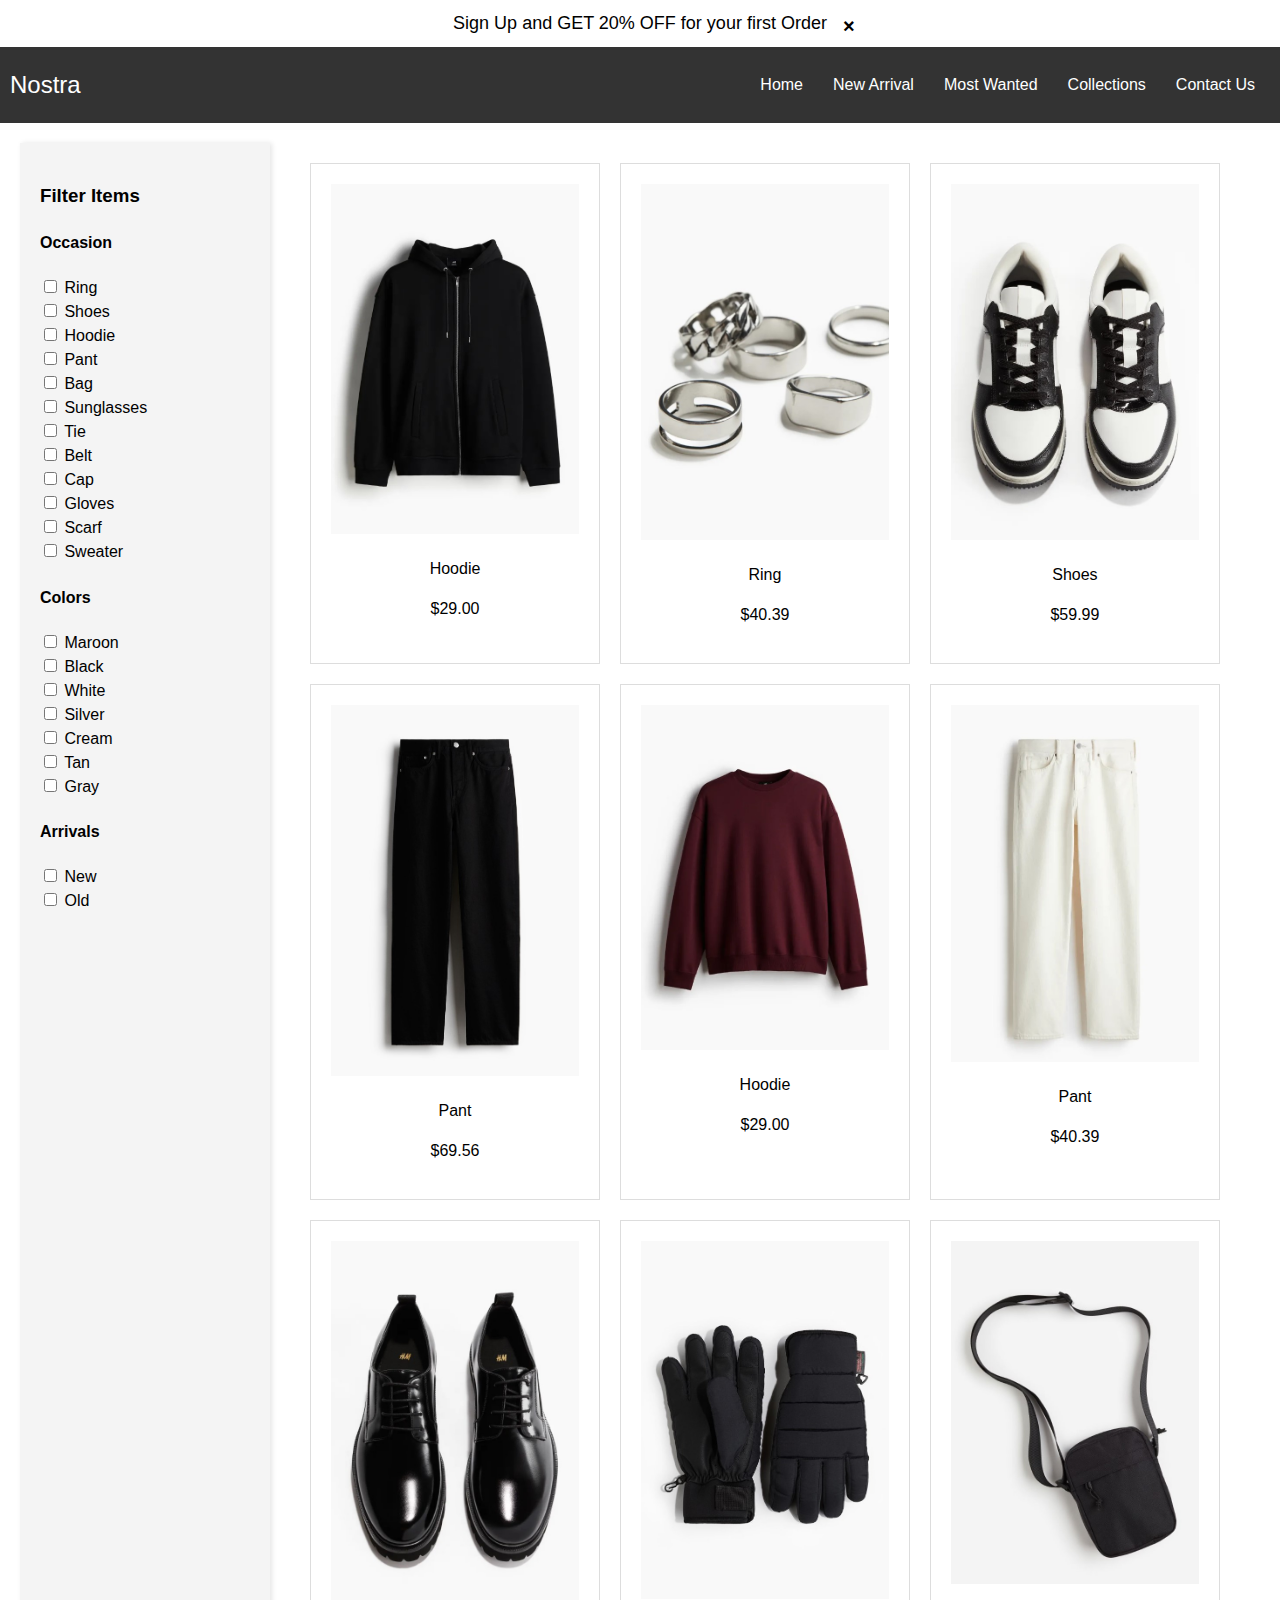
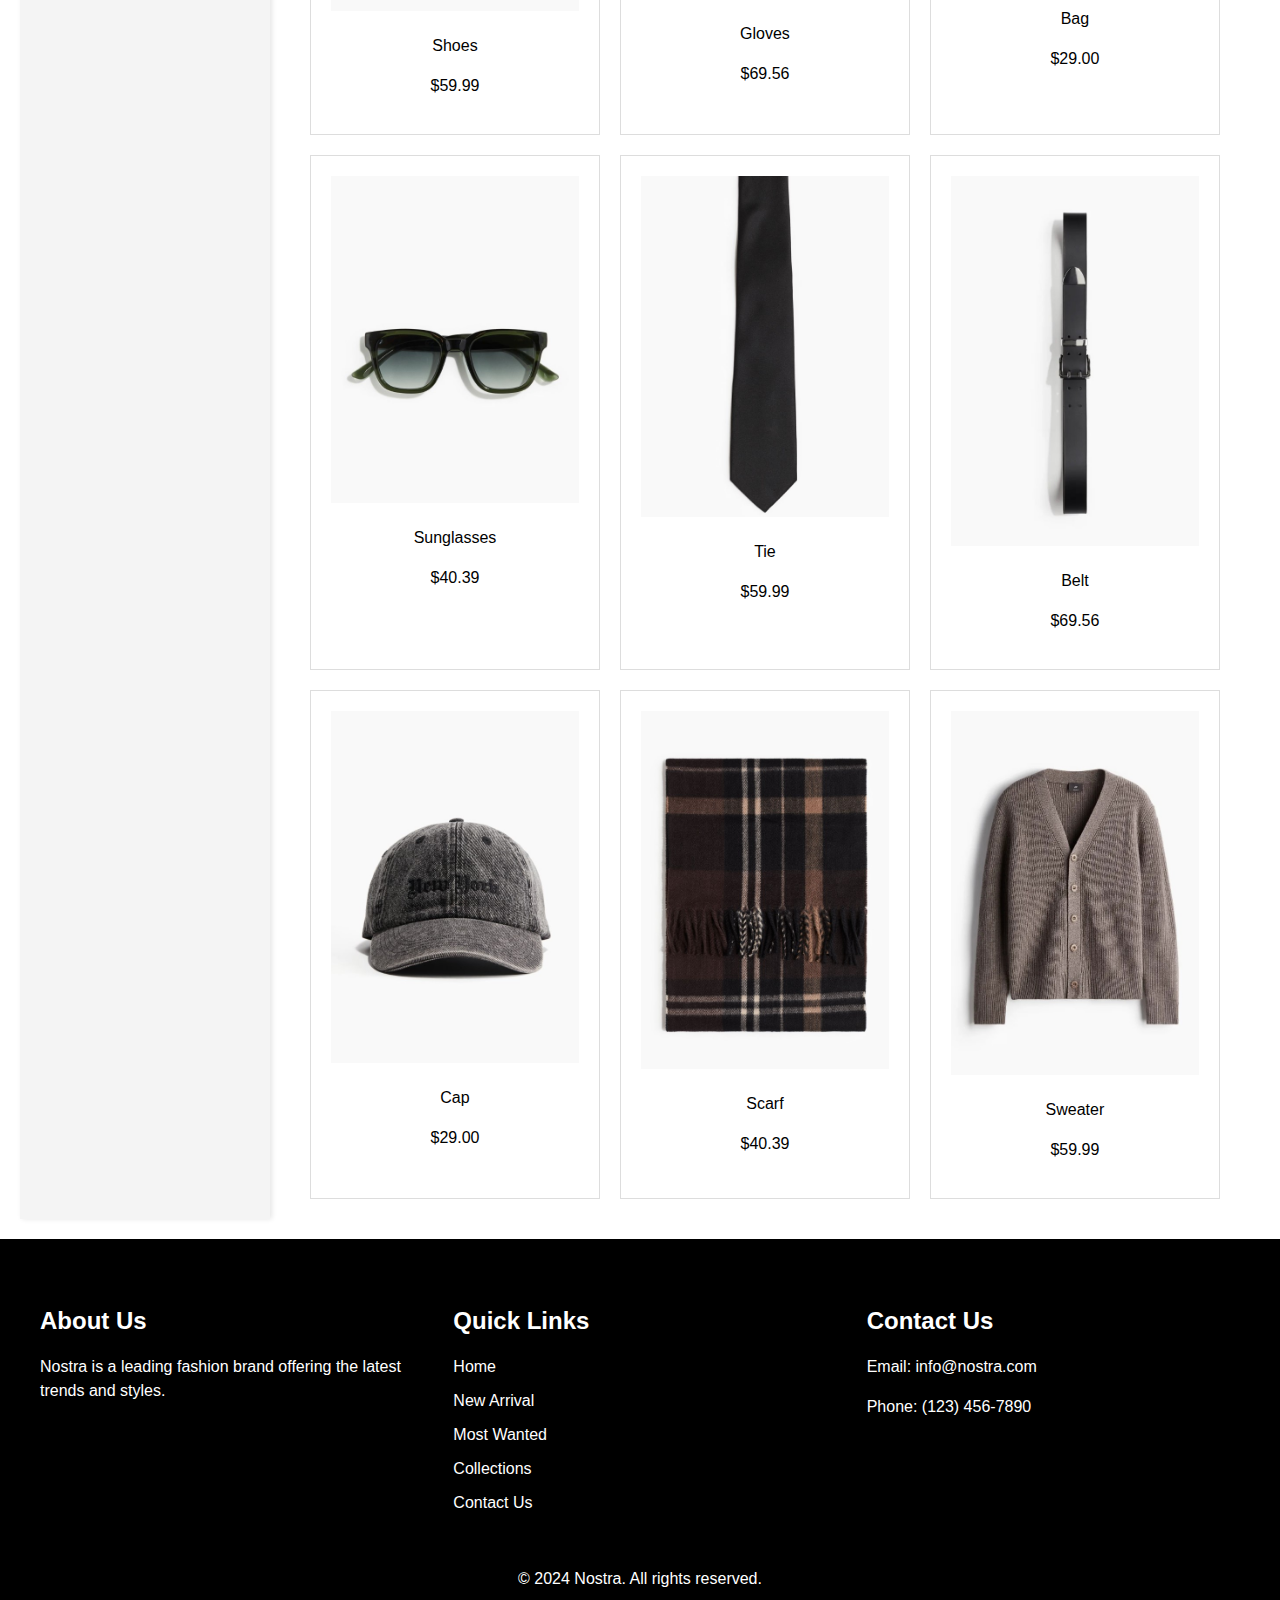
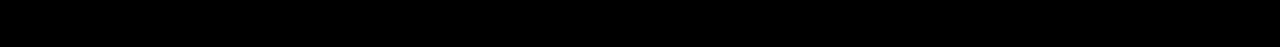
<file: collection.html>
<!DOCTYPE html>
<html lang="en">
<head>
    <meta charset="UTF-8">
    <meta name="viewport" content="width=device-width, initial-scale=1.0">
    <title>Nostra</title>
    <link rel="stylesheet" href="styles.css">
</head>
<body>
   <!-- Popup Banner -->
   <div id="popup-banner" class="popup-banner">
    <span>Sign Up and GET 20% OFF for your first Order</span>
    <button id="close-banner" class="close-btn">&times;</button>
  </div>
  
<!-- Navigation Bar -->
<nav>
    <div class="logo">Nostra</div>
    <ul class="nav-links">
        <li><a href="index.html" id="home">Home</a></li>
        <li><a href="newarrival.html" id="new-arrivals">New Arrival</a></li>
        <li><a href="mostwanted.html" id="products">Most Wanted</a></li>
        <li><a href="collection.html" id="collections">Collections</a></li>
        <li><a href="contact.html" id="contact">Contact Us</a></li>
    </ul>
    <!-- Hamburger Icon for Small Screens -->
    <div class="menu-icon" id="menu-icon">
        <span>&#9776;</span>
    </div>
  </nav>

  <!-- Filter toggle button -->
<button class="filter-toggle">Filter Items</button>

  <!--collection section-->
  <div class="container">
    <div class="filter-panel">
        <h3>Filter Items</h3>

        <h4>Occasion</h4>
        <label><input type="checkbox" class="filter-checkbox" data-type="occasion" value="Ring"> Ring</label><br>
        <label><input type="checkbox" class="filter-checkbox" data-type="occasion" value="Shoes"> Shoes</label><br>
        <label><input type="checkbox" class="filter-checkbox" data-type="occasion" value="Hoodie"> Hoodie</label><br>
        <label><input type="checkbox" class="filter-checkbox" data-type="occasion" value="Pants"> Pant</label><br>
        <label><input type="checkbox" class="filter-checkbox" data-type="occasion" value="Bag"> Bag</label><br>
        <label><input type="checkbox" class="filter-checkbox" data-type="occasion" value="Sunglasses"> Sunglasses</label><br>
        <label><input type="checkbox" class="filter-checkbox" data-type="occasion" value="Tie"> Tie</label><br>
        <label><input type="checkbox" class="filter-checkbox" data-type="occasion" value="Belt"> Belt</label><br>
        <label><input type="checkbox" class="filter-checkbox" data-type="occasion" value="Cap"> Cap</label><br>
        <label><input type="checkbox" class="filter-checkbox" data-type="occasion" value="Gloves"> Gloves</label><br>
        <label><input type="checkbox" class="filter-checkbox" data-type="occasion" value="Scarf"> Scarf</label><br>
        <label><input type="checkbox" class="filter-checkbox" data-type="occasion" value="Sweater"> Sweater</label><br>

        <h4>Colors</h4>
        <label><input type="checkbox" class="filter-checkbox" data-type="color" value="Maroon"> Maroon</label><br>
        <label><input type="checkbox" class="filter-checkbox" data-type="color" value="Black"> Black</label><br>
        <label><input type="checkbox" class="filter-checkbox" data-type="color" value="White"> White</label><br>
        <label><input type="checkbox" class="filter-checkbox" data-type="color" value="Silver"> Silver</label><br>
        <label><input type="checkbox" class="filter-checkbox" data-type="color" value="Cream"> Cream</label><br>
        <label><input type="checkbox" class="filter-checkbox" data-type="color" value="Tan"> Tan</label><br>
        <label><input type="checkbox" class="filter-checkbox" data-type="color" value="Gray"> Gray</label><br>
        <h4>Arrivals</h4>
        <label><input type="checkbox" class="filter-checkbox" data-type="arrival" value="New"> New</label><br>
        <label><input type="checkbox" class="filter-checkbox" data-type="arrival" value="Old"> Old</label><br>
    </div>

    <div class="items-container">
        <div class="item" data-occasion="Hoodie" data-color="Black" data-arrival="New">
            <img src="images/collection_1.jpg" alt="Black Hoodie">
            <p>Hoodie</p>
            <p>$29.00</p>
        </div>
        <div class="item" data-occasion="Ring" data-color="Silver" data-arrival="Old">
            <img src="images/collection_2.jpg" alt="Ring">
            <p>Ring</p>
            <p>$40.39</p>
        </div>
        <div class="item" data-occasion="Shoes" data-color="White" data-arrival="New">
            <img src="images/collection_3.jpg" alt="Black & White Shoes">
            <p>Shoes</p>
            <p>$59.99</p>
        </div>
        <div class="item" data-occasion="Pants" data-color="Black" data-arrival="New">
            <img src="images/collection_4.jpg" alt="Black Pant">
            <p>Pant</p>
            <p>$69.56</p>
        </div>
        <div class="item" data-occasion="Hoodie" data-color="Maroon" data-arrival="New">
            <img src="images/collection_5.jpg" alt="Maroon Hoodie">
            <p>Hoodie</p>
            <p>$29.00</p>
        </div>
        <div class="item" data-occasion="Pants" data-color="Cream" data-arrival="Old">
            <img src="images/collection_6.jpg" alt="Pant">
            <p>Pant</p>
            <p>$40.39</p>
        </div>
        <div class="item" data-occasion="Shoes" data-color="Black" data-arrival="New">
            <img src="images/collection_7.jpg" alt="Black Shoes">
            <p>Shoes</p>
            <p>$59.99</p>
        </div>
        <div class="item" data-occasion="Gloves" data-color="Black" data-arrival="Old">
            <img src="images/collection_8.jpg" alt="Black Gloves">
            <p>Gloves</p>
            <p>$69.56</p>
        </div>
        <div class="item" data-occasion="Bag" data-color="Black" data-arrival="New">
            <img src="images/collection_9.jpg" alt="Black Bag">
            <p>Bag</p>
            <p>$29.00</p>
        </div>
        <div class="item" data-occasion="Sunglasses" data-color="Black" data-arrival="Old">
            <img src="images/collection_10.jpg" alt="Ring">
            <p>Sunglasses</p>
            <p>$40.39</p>
        </div>
        <div class="item" data-occasion="Tie" data-color="Black" data-arrival="New">
            <img src="images/collection_11.jpg" alt="Black Tie">
            <p>Tie</p>
            <p>$59.99</p>
        </div>
        <div class="item" data-occasion="Belt" data-color="Black" data-arrival="Old">
            <img src="images/collection_12.jpg" alt="Black Belt">
            <p>Belt</p>
            <p>$69.56</p>
        </div>
        <div class="item" data-occasion="Cap" data-color="Gray" data-arrival="New">
            <img src="images/collection_13.jpg" alt="Gray Cap">
            <p>Cap</p>
            <p>$29.00</p>
        </div>
        <div class="item" data-occasion="Scarf" data-color="Maroon" data-arrival="Old">
            <img src="images/collection_14.jpg" alt="Scarf Maroon">
            <p>Scarf</p>
            <p>$40.39</p>
        </div>
        <div class="item" data-occasion="Sweater" data-color="Tan" data-arrival="New">
            <img src="images/collection_15.jpg" alt="Sweater Tan">
            <p>Sweater</p>
            <p>$59.99</p>
        </div>
        <!-- Add more items as needed -->
    </div>
</div>
<!-- Footer -->
<footer class="footer">
    <div class="footer-content">
        <div class="footer-section about">
            <h3>About Us</h3>
            <p>Nostra is a leading fashion brand offering the latest trends and styles.</p>
        </div>
        <div class="footer-section links">
            <h3>Quick Links</h3>
            <ul class="nav-links">
                <li><a href="index.html" id="home-link">Home</a></li>
                <li><a href="newarrival.html" id="new-arrival">New Arrival</a></li>
                <li><a href="mostwanted.html" id="most-wanted">Most Wanted</a></li>
                <li><a href="collection.html" id="collections">Collections</a></li>
                <li><a href="contact.html" id="contact-us">Contact Us</a></li>
              </ul>
        </div>
        <div class="footer-section contact">
            <h3>Contact Us</h3>
            <p>Email: info@nostra.com</p>
            <p>Phone: (123) 456-7890</p>
        </div>
    </div>
    <div class="footer-bottom">
        <p>&copy; 2024 Nostra. All rights reserved.</p>
    </div>
</footer>
 
    <script src="scripts.js"></script>
</body>
</html>
</file>
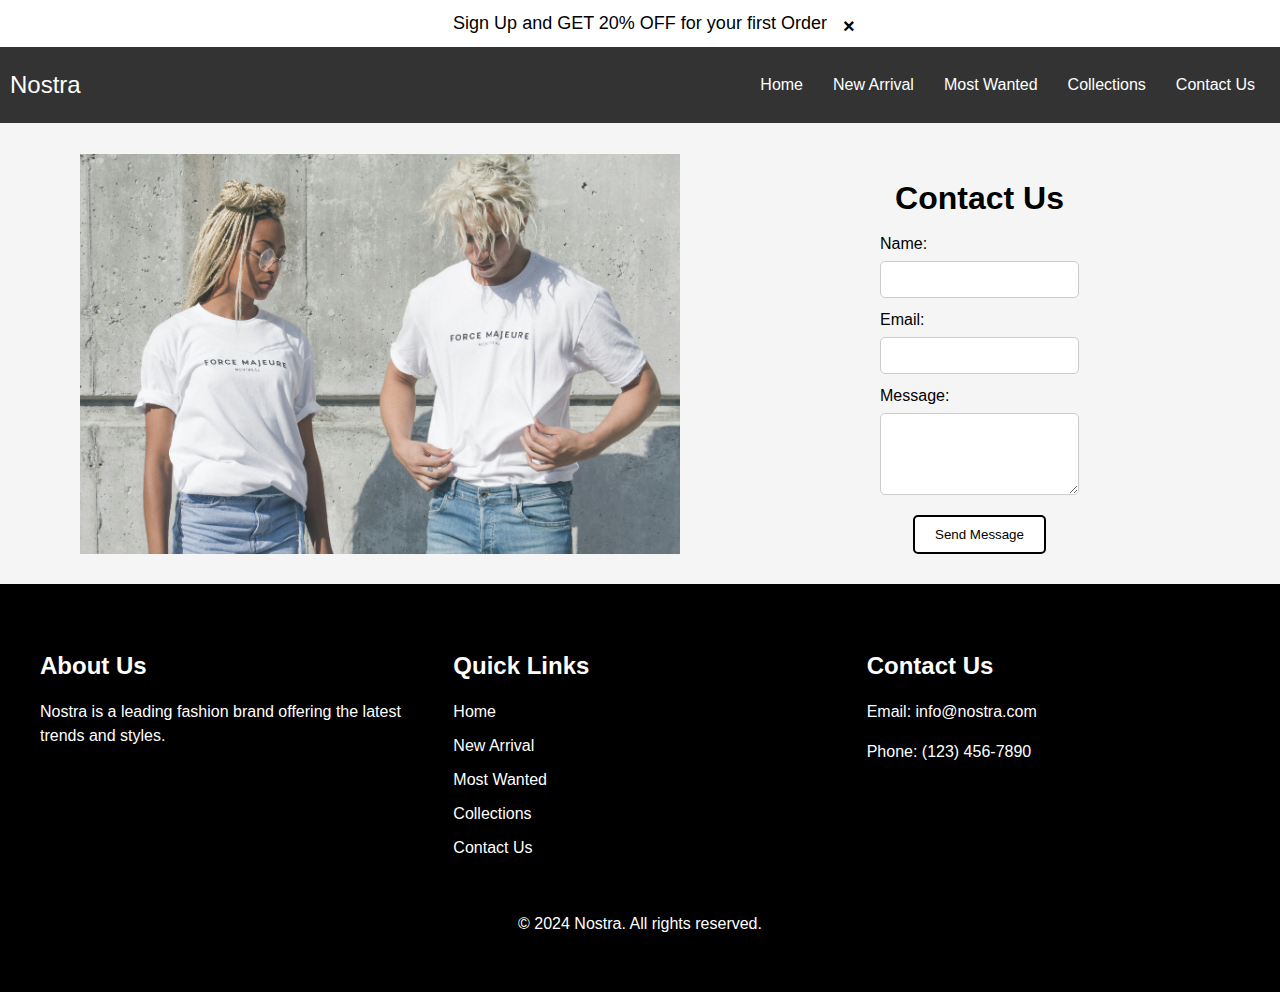
<file: contact.html>
<!DOCTYPE html>
<html lang="en">
<head>
    <meta charset="UTF-8">
    <meta name="viewport" content="width=device-width, initial-scale=1.0">
    <title>Nostra</title>
    <link rel="stylesheet" href="styles.css">
    
</head>
<body>
   <!-- Popup Banner -->
   <div id="popup-banner" class="popup-banner">
    <span>Sign Up and GET 20% OFF for your first Order</span>
    <button id="close-banner" class="close-btn">&times;</button>
  </div>
  
<!-- Navigation Bar -->
<nav>
    <div class="logo">Nostra</div>
    <ul class="nav-links">
        <li><a href="index.html" id="home">Home</a></li>
        <li><a href="newarrival.html" id="new-arrivals">New Arrival</a></li>
        <li><a href="mostwanted.html" id="products">Most Wanted</a></li>
        <li><a href="collection.html" id="collections">Collections</a></li>
        <li><a href="contact.html" id="contact">Contact Us</a></li>
    </ul>
    <!-- Hamburger Icon for Small Screens -->
    <div class="menu-icon" id="menu-icon">
        <span>&#9776;</span>
    </div>
  </nav>

<!-- Contact Form Banner -->
<section id="contact-banner" class="offer-banner">
    <img src="images/contact.jpg" alt="Contact Us" class="offer-banner-image">
    <div class="offer-banner-text">
      <h1 class="section-title">Contact Us</h1>
      <form id="contact-form" action="submit_form.php" method="POST">
        <div class="form-group">
          <label for="name">Name:</label>
          <input type="text" id="name" name="name" required>
        </div>
        <div class="form-group">
          <label for="email">Email:</label>
          <input type="email" id="email" name="email" required>
        </div>
        <div class="form-group">
          <label for="message">Message:</label>
          <textarea id="message" name="message" rows="4" required></textarea>
        </div>
        <button type="submit" class="submit-button">Send Message</button>
      </form>
    </div>
  </section>
  

<!-- Footer -->
<footer class="footer">
    <div class="footer-content">
        <div class="footer-section about">
            <h3>About Us</h3>
            <p>Nostra is a leading fashion brand offering the latest trends and styles.</p>
        </div>
        <div class="footer-section links">
            <h3>Quick Links</h3>
            <ul class="nav-links">
                <li><a href="index.html" id="home-link">Home</a></li>
                <li><a href="newarrival.html" id="new-arrival">New Arrival</a></li>
                <li><a href="mostwanted.html" id="most-wanted">Most Wanted</a></li>
                <li><a href="collection.html" id="collections">Collections</a></li>
                <li><a href="contact.html" id="contact-us">Contact Us</a></li>
              </ul>
        </div>
        <div class="footer-section contact">
            <h3>Contact Us</h3>
            <p>Email: info@nostra.com</p>
            <p>Phone: (123) 456-7890</p>
        </div>
    </div>
    <div class="footer-bottom">
        <p>&copy; 2024 Nostra. All rights reserved.</p>
    </div>
</footer>
 
    <script src="scripts.js"></script>
</body>
</html>
</file>
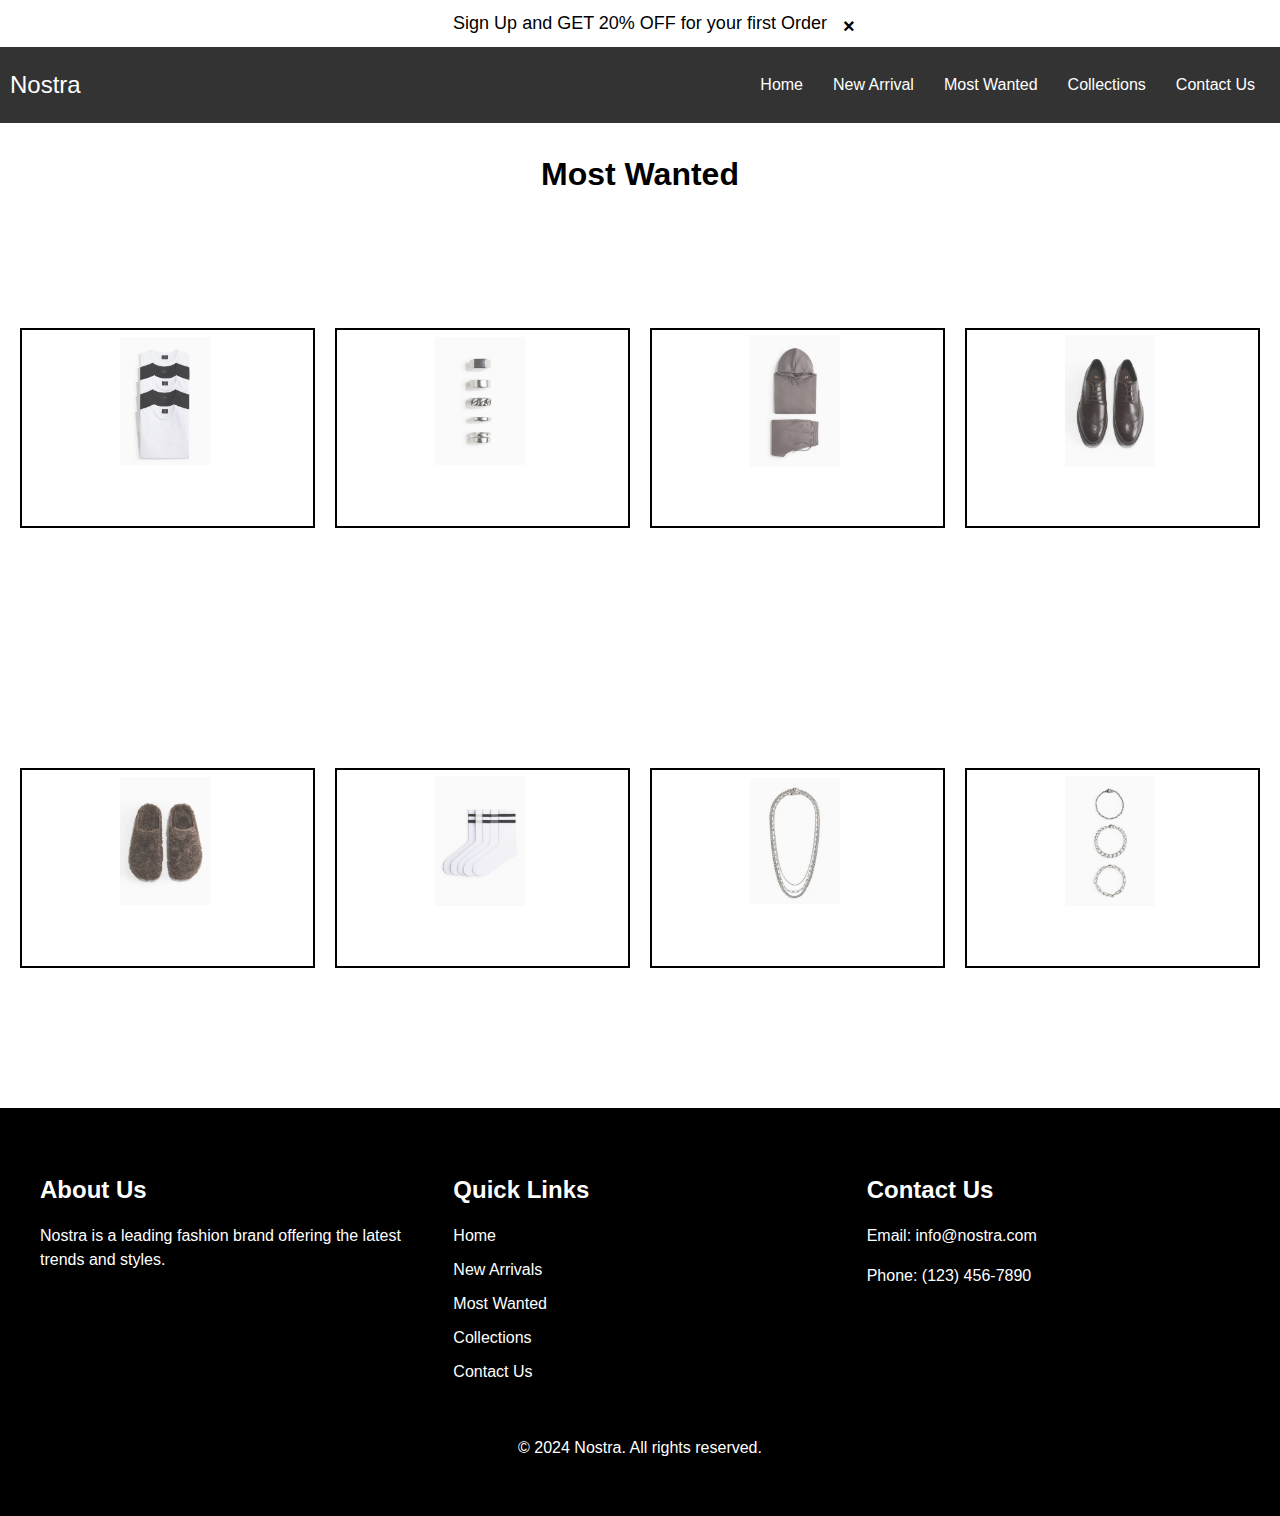
<file: mostwanted.html>
<!DOCTYPE html>
<html lang="en">
<head>
    <meta charset="UTF-8">
    <meta name="viewport" content="width=device-width, initial-scale=1.0">
    <title>Nostra</title>
    <link rel="stylesheet" href="styles.css">
</head>
<body>
   <!-- Popup Banner -->
   <div id="popup-banner" class="popup-banner">
    <span>Sign Up and GET 20% OFF for your first Order</span>
    <button id="close-banner" class="close-btn">&times;</button>
  </div>
  
<!-- Navigation Bar -->
<nav>
    <div class="logo">Nostra</div>
    <ul class="nav-links">
        <li><a href="index.html" id="home">Home</a></li>
        <li><a href="newarrival.html" id="new-arrivals">New Arrival</a></li>
        <li><a href="mostwanted.html" id="products">Most Wanted</a></li>
        <li><a href="collection.html" id="collections">Collections</a></li>
        <li><a href="contact.html" id="contact">Contact Us</a></li>
    </ul>
    <!-- Hamburger Icon for Small Screens -->
    <div class="menu-icon" id="menu-icon">
        <span>&#9776;</span>
    </div>
  </nav>
   
  <!--Most Wanted -->

  <section id="products" class="products">
    <h2 class="section-title">Most Wanted</h2>
    <div class="container">
      <div class="card">
        <div class="face face1">
          <div class="content">
            <img src="images/most_wanted_1.jpg" alt="Most Wanted 1">
            <h3>For Sale</h3>
          </div>
        </div>

        <div class="face face2" style="text-align: center;">
          <div class="content">
            <h3>5-T-Shirt</h3>
            <p>$29.99</p>
            <a href="mostwanted.html">Buy Now</a>
          </div>
        </div>
      </div>

      <div class="card">
        <div class="face face1">
          <div class="content">
            <img src="images/most_wanted_2.jpg" alt="Most Wanted 2">
            <h3>For Sale</h3>
          </div>
        </div>

        <div class="face face2" style="text-align: center;">
          <div class="content">
            <h3>Men's-Ring</h3>
            <p>$39.99</p>
            <a href="mostwanted.html">Buy Now</a>
          </div>
        </div>
      </div>

      <div class="card">
        <div class="face face1">
          <div class="content">
            <img src="images/most_wanted_3.jpg" alt="Most Wanted 3">
            <h3>For Sale</h3>
          </div>
        </div>

        <div class="face face2" style="text-align: center;">
          <div class="content">
            <h3>2-Piece Set</h3>
            <p>$49.99</p>
            <a href="mostwanted.html">Buy Now</a>
          </div>
        </div>
      </div>

      <div class="card">
        <div class="face face1">
          <div class="content">
            <img src="images/most_wanted_4.jpg" alt="Most Wanted 4">
            <h3>For Sale</h3>
          </div>
        </div>

        <div class="face face2" style="text-align: center;">
          <div class="content">
            <h3>Derby Shoes</h3>
            <p>$99.99</p>
            <a href="mostwanted.htm">Buy Now</a>
          </div>
        </div>
      </div>

      <div class="card">
        <div class="face face1">
          <div class="content">
            <img src="images/most_wanted_5.jpg" alt="Most Wanted 5">
            <h3>For Sale</h3>
          </div>
        </div>
        
        <div class="face face2" style="text-align: center;">
          <div class="content">
            <h3>Teddy slippers</h3>
            <p>$59.99</p>
            <a href="mostwanted.html">Buy Now</a>
          </div>
        </div>
      </div>

      <div class="card">
        <div class="face face1">
          <div class="content">
            <img src="images/most_wanted_6.jpg" alt="Most Wanted 6">
            <h3>For Sale</h3>
          </div>
        </div>

        <div class="face face2" style="text-align: center;">
          <div class="content">
            <h3>Shocks-Set</h3>
            <p>$69.99</p>
            <a href="mostwanted.html">Buy Now</a>
          </div>
        </div>
      </div>

      <div class="card">
        <div class="face face1">
          <div class="content">
            <img src="images/most_wanted_7.jpg" alt="Most Wanted 7">
            <h3>For Sale</h3>
          </div>
        </div>

        <div class="face face2" style="text-align: center;">
          <div class="content">
            <h3>Men's Chain</h3>
            <p>$29.99</p>
            <a href="mostwanted.html">Buy Now</a>
          </div>
        </div>
      </div>

      <div class="card">
        <div class="face face1">
          <div class="content">
            <img src="images/most_wanted_8.jpg" alt="Most Wanted 8">
            <h3>For Sale</h3>
          </div>
        </div>
        
        <div class="face face2" style="text-align: center;">
          <div class="content">
            <h3>Men's Bracelet</h3>
            <p>$59.99</p>
            <a href="mostwanted.htm">Buy Now</a>
          </div>
        </div>
      </div>
      
      <!-- Other product cards here -->
    </div>
  </section>

<!-- Footer -->
<footer class="footer">
    <div class="footer-content">
        <div class="footer-section about">
            <h3>About Us</h3>
            <p>Nostra is a leading fashion brand offering the latest trends and styles.</p>
        </div>
        <div class="footer-section links">
            <h3>Quick Links</h3>
            <ul>
                <li><a href="index.html">Home</a></li>
                <li><a href="newarrival.html">New Arrivals</a></li>
                <li><a href="mostwanted.html">Most Wanted</a></li>
                <li><a href="collection.html">Collections</a></li>
                <li><a href="contact.html">Contact Us</a></li>
            </ul>
        </div>
        <div class="footer-section contact">
            <h3>Contact Us</h3>
            <p>Email: info@nostra.com</p>
            <p>Phone: (123) 456-7890</p>
        </div>
    </div>
    <div class="footer-bottom">
        <p>&copy; 2024 Nostra. All rights reserved.</p>
    </div>
</footer>
 
    <script src="scripts.js"></script>
</body>
</html>
</file>
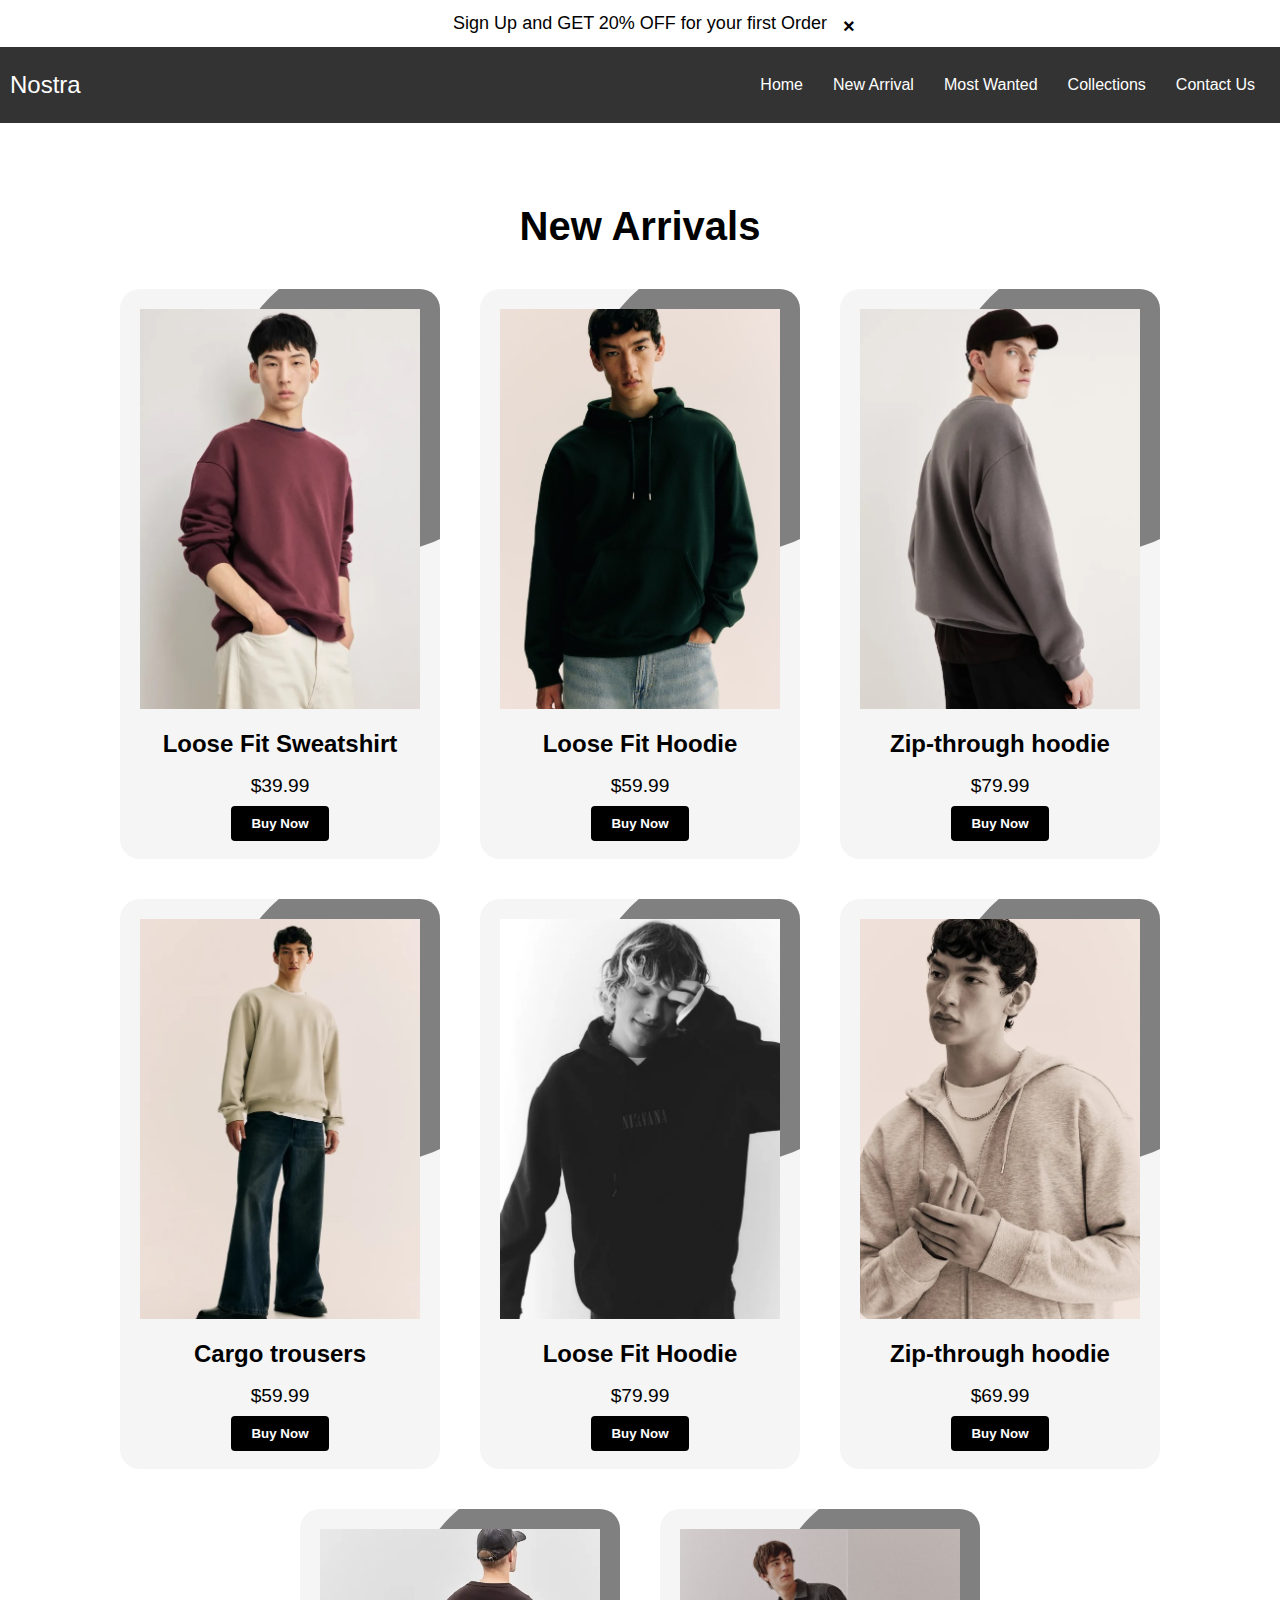
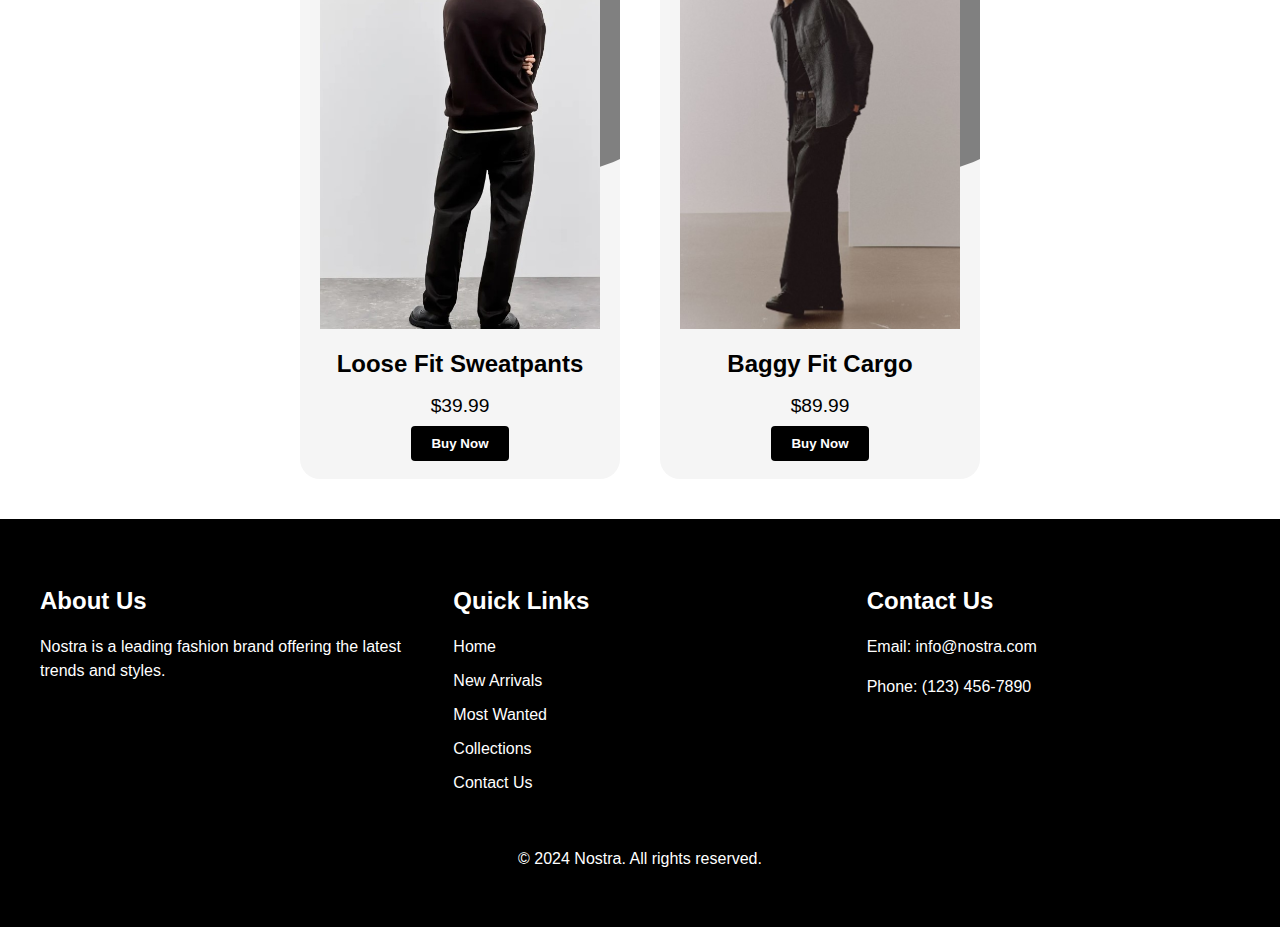
<file: newarrival.html>
<!DOCTYPE html>
<html lang="en">
<head>
    <meta charset="UTF-8">
    <meta name="viewport" content="width=device-width, initial-scale=1.0">
    <title>Nostra</title>
    <link rel="stylesheet" href="styles.css">
</head>
<body>
       <!-- Popup Banner -->
<div id="popup-banner" class="popup-banner">
    <span>Sign Up and GET 20% OFF for your first Order</span>
    <button id="close-banner" class="close-btn">&times;</button>
  </div>
  
  <!-- Navigation Bar -->
  <nav>
    <div class="logo">Nostra</div>
    <ul class="nav-links">
        <li><a href="index.html" id="home">Home</a></li>
        <li><a href="newarrival.html" id="new-arrivals">New Arrival</a></li>
        <li><a href="mostwanted.html" id="products">Most Wanted</a></li>
        <li><a href="collection.html" id="collections">Collections</a></li>
        <li><a href="contact.html" id="contact">Contact Us</a></li>
    </ul>
    <!-- Hamburger Icon for Small Screens -->
    <div class="menu-icon" id="menu-icon">
        <span>&#9776;</span>
    </div>
  </nav>
  
  <!-- New Arrivals Section -->
<section id="new-collection" class="new-collection">
    <h2 class="collection-title">New Arrivals</h2>
    <div class="collection-grid">
        <div class="collection-card">
            <img src="images/nw_al_1.jpg" alt="collection 1">
            <h3>Loose Fit Sweatshirt</h3>
            <p class="price">$39.99</p>
            <button class="buy-now">Buy Now</button>
        </div>

        <div class="collection-card">
            <img src="images/nw_al_2.jpg" alt="New Arrival 2">
            <h3>Loose Fit Hoodie</h3>
            <p class="price">$59.99</p>
            <button class="buy-now">Buy Now</button>
        </div>

        <div class="collection-card">
            <img src="images/nw_al_3.jpg" alt="New Arrival 3">
            <h3>Zip-through hoodie</h3>
            <p class="price">$79.99</p>
            <button class="buy-now">Buy Now</button>
        </div>

        <div class="collection-card">
            <img src="images/nw_al_4.jpg" alt="New Arrival 4">
            <h3>Cargo trousers</h3>
            <p class="price">$59.99</p>
            <button class="buy-now">Buy Now</button>
        </div>

        <div class="collection-card">
            <img src="images/nw_al_5.jpg" alt="New Arrival 5">
            <h3>Loose Fit Hoodie</h3>
            <p class="price">$79.99</p>
            <button class="buy-now">Buy Now</button>
        </div>

        <div class="collection-card">
            <img src="images/nw_al_6.jpg" alt="New Arrival 6">
            <h3>Zip-through hoodie</h3>
            <p class="price">$69.99</p>
            <button class="buy-now">Buy Now</button>
        </div>

        <div class="collection-card">
            <img src="images/nw_al_7.jpg" alt="New Arrival 7">
            <h3>Loose Fit Sweatpants</h3>
            <p class="price">$39.99</p>
            <button class="buy-now">Buy Now</button>
        </div>
        
        <div class="collection-card">
            <img src="images/nw_al_8.jpg" alt="New Arrival 8">
            <h3>Baggy Fit Cargo</h3>
            <p class="price">$89.99</p>
            <button class="buy-now">Buy Now</button>
        </div>
        <!-- Other arrival cards here -->
    </div>
</section>

<!-- Footer -->
<footer class="footer">
    <div class="footer-content">
        <div class="footer-section about">
            <h3>About Us</h3>
            <p>Nostra is a leading fashion brand offering the latest trends and styles.</p>
        </div>
        <div class="footer-section links">
            <h3>Quick Links</h3>
            <ul>
                <li><a href="#header">Home</a></li>
                <li><a href="newarrival.html">New Arrivals</a></li>
                <li><a href="mostwanted.html">Most Wanted</a></li>
                <li><a href="collection.html">Collections</a></li>
                <li><a href="contact.html">Contact Us</a></li>
            </ul>
        </div>
        <div class="footer-section contact">
            <h3>Contact Us</h3>
            <p>Email: info@nostra.com</p>
            <p>Phone: (123) 456-7890</p>
        </div>
    </div>
    <div class="footer-bottom">
        <p>&copy; 2024 Nostra. All rights reserved.</p>
    </div>
</footer>
 
    <script src="scripts.js"></script>
</body>
</html>
</file>
<file: styles.css>
/* General Reset */
* {
    box-sizing: border-box;
}

/* Global Styles */
body, html {
    margin: 0;
    padding: 0;
    font-family: Arial, sans-serif;
    line-height: 1.5;
}

body, html {
    height: 100%;
}

.popup-banner {
    background-color: white;
    color: black;
    text-align: center;
    padding: 10px 0;
    position: relative;
    display: block; /* Ensures the banner is shown initially */
}

/* Close button styling */
.close-btn {
    background: none;
    border: none;
    color: white;
    font-size: 20px;
    font-weight: bold;
    position: absolute;
    right: 10px 0;
    top: 55%;
    transform: translateY(-50%);
    cursor: pointer;
    margin-left: 10px;
}

/* Media query for small screens (max-width: 600px) */
@media (max-width: 600px) {
    .popup-banner span {
        font-size: 12px; /* Smaller font size for smaller screens */
        padding: 8px 0; /* Adjust padding for a better fit */
    }

    .close-btn {
        font-size: 16px; /* Smaller close button size */
        color: black;
    }
}

/* Media query for larger screens (min-width: 601px) */
@media (min-width: 601px) {
    .popup-banner span {
        font-size: 18px; /* Larger font size for larger screens */
        padding: 10px 0; /* Larger padding for better readability */
    }

    .close-btn {
        font-size: 20px; /* Larger close button size */
        color: black;
    }
}

/* Navigation Bar */
nav {
    display: flex;
    justify-content: space-between;
    align-items: center;
    background-color: #333;
    padding: 10px;
}

nav .logo {
    color: #fff;
    font-size: 24px;
}

nav .nav-links {
    display: flex;
    list-style-type: none;
}

nav .nav-links li {
    margin: 0 15px;
}

nav .nav-links li a {
    color: #fff;
    text-decoration: none;
    transition: border-bottom 0.3s ease-in-out; /* Smooth underline transition */
}

/* Hover Effect */
nav .nav-links li a:hover {
    border-bottom: 2px solid white; /* Underline effect on hover */
}

/* Menu Icon for Small Screens */
nav .menu-icon {
    display: none;
    cursor: pointer;
}

/* Media Query for Small Screens */
@media (max-width: 768px) {
    nav .nav-links {
        margin-top: 35px;
        display: none;
        flex-direction: column;
        width: 100%;
        height: 100%;
        background-color: #333;
        position: absolute;
        top: 70px; /* Adjust to position below the logo */
        left: 0;
        z-index: 999; /* Ensure it's on top of other elements */
        padding-top: 10px; /* Add some padding at the top of the menu */
    }

    nav .nav-links li {
        margin: 10px 0;
        text-align: center;
    }

    nav .nav-links li a {
        font-size: 18px; /* Smaller font size for mobile */
        padding: 5px 0; /* Add some padding for clickable areas */
    }

    /* Show the menu icon */
    nav .menu-icon {
        display: block;
        font-size: 30px;
        color: white;
    }
}

/* For showing the nav links when menu icon is clicked */
nav .nav-links.show {
    display: flex; /* Show the menu when toggled */
}

/* Slider styles */
/* Google Fonts - Poppins */
@import url("https://fonts.googleapis.com/css2?family=Poppins:wght@300;400;500;600&display=swap");

.wrapper,
.slide {
  position: relative;
  width: 100%;
  height: 100%;
}

.slide {
  overflow: hidden;
}

.slide::before {
  content: "";
  position: absolute;
  height: 100%;
  width: 100%;
  /* background-color: rgba(0, 0, 0, 0.225); */
  z-index: 10;
}

.slide .image {
  /* height: 80%; */
  width: 100%;
  padding: 20px;
  object-fit: cover;
}

.slide .image-data {
  position: absolute;
  top: 50%;
  left: 50%;
  transform: translate(-50%, -50%);
  text-align: center;
  width: 100%;
  z-index: 100;
}

.image-data span.text {
  font-size: 20px !important;
 
  color: #fff;
}

.image-data h2 {
  font-size: 80px !important;
  font-weight: 600;
  color: #fff;
}

a.button {
  display: inline-block;
  padding: 10px 20px;
  border-radius: 25px;
  color: #333;
  background: #fff;
  text-decoration: none;
  margin-top: 25px;
  transition: all 0.3s ease;
}

a.button:hover {
  color: #fff;
  background-color: black;
}

/* swiper button css */
.slide-btn {
  height: 30px;
  width: 35px !important;
  border-radius: 50%;
  background: rgba(255, 255, 255, 0.3);
}

.slide-btn:hover {
  background: black;
}

.swiper-button-next {
  right: 30px !important;
}

.swiper-button-prev {
  left: 30px !important;
}

.slide-btn::before,
.slide-btn::after {
  font-size: 25px !important;
  font-weight: bolder;
  color: #fff;
}

.swiper-pagination-bullet {
  opacity: 1;
  height: 20px;
  width: 20px;
  background-color: #fff;
  visibility: hidden;
  top:50px !important;
}

.swiper-pagination-bullet-active {
  border: 2px solid #fff;
  background-color: black !important;
}

@media screen and (max-width: 768px) {
  .slide-btn {
    visibility: hidden;
  }

  .swiper-pagination-bullet {
    visibility: visible;
  }
}

@media screen and (max-width: 620px) {
  .image-data h2 {
    font-size: 15px !important; /* Smaller font size for very small screens */
  }

  .image-data span.text {
    font-size: 10px !important; /* Smaller font size for very small screens */
  }

  a.button {
    padding: 6px 12px; /* Reduced padding for smaller screens */
    border-radius: 20px; /* Adjusted border-radius */
    font-size: 8px; /* Smaller font size for button */
    margin-top: 15px; /* Adjusted margin-top for smaller screens */
  }
  a.button:hover {
    color: #fff;
    background-color: black;
  }
}


@media screen and (min-width: 621px) and (max-width: 768px) {
  .image-data h2 {
    font-size: 30px !important; /* Small font size for small screens */
  }

  .image-data span.text {
    font-size: 20px !important; /* Small font size for small screens */
  }
  
  a.button {
    padding: 6px 12px; /* Reduced padding for smaller screens */
    border-radius: 20px; /* Adjusted border-radius */
    font-size: 8px; /* Smaller font size for button */
    margin-top: 15px; /* Adjusted margin-top for smaller screens */
  }
  a.button:hover {
    color: #fff;
    background-color: black;
  }
}

@media screen and (min-width: 769px) and (max-width: 1024px) {
  .image-data h2 {
    font-size: 40px !important; /* Medium font size for medium screens */
  }

  .image-data span.text {
    font-size: 22px !important; /* Medium font size for medium screens */
  }
  
  a.button {
    padding: 6px 12px; /* Reduced padding for smaller screens */
    border-radius: 20px; /* Adjusted border-radius */
    font-size: 8px; /* Smaller font size for button */
    margin-top: 15px; /* Adjusted margin-top for smaller screens */
  }
  a.button:hover {
    color: #fff;
    background-color: black;
  }
}

/* Brand Section */
#brands.carousel {
    width: 100%;
   overflow-x: scroll; 
    padding: 10px;
    /* padding-top: 80px; */
    position: relative;
    box-sizing: border-box;
    background-color: whitesmoke;
 
   
}

.carousel__container {
    white-space: nowrap;
    margin: 50px 0px;
    padding-top: 10px;
    padding-bottom: 10px;
    display: inline-block;
}

.carousel__title {
   /* color: black;
    position: absolute; */
    font-size: 28px;
    text-align: center;
    padding-left: 30px;
}

.carousel-item {
    width: 200px;
    height: 250px;
    border-radius: 20px;
    background-color: whitesmoke;
    border: #000 2px solid;
   
    margin-right: 10px;
   /* margin-top: 70px; */
    transition: transform 0.3s ease;

    overflow: hidden;
    display: inline-block;
    cursor: pointer;
    transition: 1000ms all;
    transform-origin: center left;
    position: relative; 
}

.carousel-item:hover ~ .carousel-item {
    transform: translate3d(100px, 0, 0);
}

.carousel__container:hover .carousel-item {
    opacity: 0.3;
}

.carousel__container:hover .carousel-item:hover {
    transform: scale(1.5);
    opacity: 1;
}

.carousel-item__img {
    width: 200px;
    height: 200px;
    padding: 10px;
   
}

.carousel-item__details {
    background: linear-gradient(to top, rgba(0, 0, 0, 0.9) 0%, rgba(0, 0, 0, 0) 100%);
    font-size: 10px;
    opacity: 0;
    transition: 450ms opacity;
    padding: 10px;
    position: absolute;
    top: 0;
    left: 0;
    right: 0;
    bottom: 0;
}

.carousel-item__details:hover {
    opacity: 1;
}

.carousel-item__details span {
    font-size: 0.9rem;
    color: #2ecc71;
}

.carousel-item__details .controls {
    padding-top: 180px;
}

.carousel-item__details .carousel-item__details--title,
.carousel-item__details--subtitle {
    color: #fff;
    margin: 5px 0;
}

/* Responsive styles */
@media screen and (max-width: 620px) {
    /* #brands.carousel {
        margin: 20px;
    } */
    .carousel__title {
        font-size: 18px; /* Smaller font size for small screens */
    }

    .carousel-item {
        width: 150px; /* Smaller width for small screens */
        height: 200px; /* Smaller height for small screens */
    }

    .carousel-item__img {
        width: 150px; /* Adjusted width for smaller screens */
        height: 150px; /* Adjusted height for smaller screens */
        padding: 20px; /* Adjusted padding for smaller screens */
    }

    .carousel-item__details {
        font-size: 8px; /* Smaller font size for details */
    }

    .carousel-item__details .controls {
        padding-top: 150px; /* Adjusted padding for smaller screens */
    }
}

@media screen and (min-width: 621px) and (max-width: 1024px) {
    .carousel__title {
        font-size: 24px; /* Medium font size for medium screens */
    }

    .carousel-item {
        width: 175px; /* Medium width for medium screens */
        height: 225px; /* Medium height for medium screens */
    }

    .carousel-item__img {
        width: 175px; /* Adjusted width for medium screens */
        height: 175px; /* Adjusted height for medium screens */
        padding: 30px; /* Adjusted padding for medium screens */
    }

    .carousel-item__details {
        font-size: 9px; /* Medium font size for details */
    }

    .carousel-item__details .controls {
        padding-top: 165px; /* Adjusted padding for medium screens */
    }
}

@media screen and (min-width: 1025px) {
    .carousel__title {
        font-size: 28px; /* Larger font size for large screens */
    }

    .carousel-item {
        width: 200px; /* Larger width for large screens */
        height: 250px; /* Larger height for large screens */
    }

    .carousel-item__img {
        width: 200px; /* Adjusted width for large screens */
        height: 200px; /* Adjusted height for large screens */
        padding: 40px; /* Adjusted padding for large screens */
    }

    .carousel-item__details {
        font-size: 10px; /* Larger font size for details */
    }

    .carousel-item__details .controls {
        padding-top: 180px; /* Adjusted padding for large screens */
    }
}

/* Customer Experiences Section */
#customer-experiences.customer-experiences {
    padding: 50px;
    background-color: white;
}

.customer-experiences__title {
    text-align: center;
    font-size: 24px;
    margin-bottom: 50px;
    color: black;
}

.customer-experiences .row {
    display: flex;
    flex-wrap: nowrap;
    gap: 20px;
    justify-content: space-around;
}

.customer-experiences .experience-card {
    border-radius: 10px;
    filter: drop-shadow(0 5px 10px 0 #ffffff);
    width: 400px;
    height: 180px;
    background-color: rgb(6, 6, 6);
    color: white;
    padding: 20px;
    position: relative;
    z-index: 0;
    overflow: hidden;
    transition: 0.6s ease-in;
    
}

.customer-experiences .experience-card::before {
    content: "";
    position: absolute;
    z-index: -1;
    top: -15px;
    right: -15px;
    background: rgb(255, 255, 255);
    height: 220px;
    width: 25px;
    border-radius: 32px;
    transform: scale(1);
    transition: transform 0.25s ease-out;
 
}

.customer-experiences .experience-card:hover::before {
    transition-delay: 0.2s;
    transform: scale(40);
}

.customer-experiences .experience-card:hover {
    color: black;
    border: #000 solid 2px;
}

.customer-experiences .experience-card p {
    padding: 10px 0;
}

/* Responsive styles */
@media screen and (max-width: 620px) {
    #customer-experiences.customer-experiences {
        padding: 20px; /* Reduce padding for smaller screens */
    }

    .customer-experiences__title {
        font-size: 18px; /* Smaller font size for small screens */
        margin-bottom: 30px; /* Adjust margin for small screens */
    }

    .customer-experiences .row {
        flex-direction: column; /* Stack cards vertically */
        gap: 10px; /* Reduce gap between cards for small screens */
    }

    .customer-experiences .experience-card {
        width: 100%; /* Full width for small screens */
        height: auto; /* Adjust height to auto for small screens */
        padding: 15px; /* Adjust padding for small screens */
    }

    .customer-experiences .experience-card::before {
        height: 150px; /* Adjust height for small screens */
        width: 18px; /* Adjust width for small screens */
    }
}

@media screen and (min-width: 621px) and (max-width: 1024px) {
    #customer-experiences.customer-experiences {
        padding: 30px; /* Adjust padding for medium screens */
    }

    .customer-experiences__title {
        font-size: 20px; /* Medium font size for medium screens */
        margin-bottom: 40px; /* Adjust margin for medium screens */
    }

    .customer-experiences .row {
        gap: 15px; /* Adjust gap for medium screens */
    }

    .customer-experiences .experience-card {
        width: 45%; /* Adjust width for medium screens */
        height: auto; /* Adjust height to auto for medium screens */
        padding: 18px; /* Adjust padding for medium screens */
    }

    .customer-experiences .experience-card::before {
        height: 180px; /* Adjust height for medium screens */
        width: 22px; /* Adjust width for medium screens */
    }
}

@media screen and (min-width: 1025px) {
    .customer-experiences__title {
        font-size: 24px; /* Larger font size for large screens */
        margin-bottom: 50px; /* Adjust margin for large screens */
    }

    .customer-experiences .row {
        gap: 20px; /* Standard gap for large screens */
    }

    .customer-experiences .experience-card {
        width: 30%; /* Adjust width for large screens */
        height: 180px; /* Fixed height for large screens */
        padding: 20px; /* Standard padding for large screens */
    }

    .customer-experiences .experience-card::before {
        height: 220px; /* Standard height for large screens */
        width: 27px; /* Standard width for large screens */
    }
}

/* new arrivals */
.new-arrivals {
    width: 100%;
    padding: 50px 0;
    background-color: whitesmoke;
    text-align: center;
 
}

.section-title {
    font-size: 2.5em;
    color: #fff;
    margin-bottom: 20px;
}

.arrival-grid {
    display: flex;
    flex-wrap: wrap;
    justify-content: center;
    gap: 20px;
}

.arrival-card {
    position: relative;
    width: 320px;
    height: 450px;
    background: #232323;
    border-radius: 20px;
    overflow: hidden;
    text-align: center;
    transition: 0.5s ease-in-out;
    padding: 20px;
    box-sizing: border-box;
}

.arrival-card::before {
    content: '';
    position: absolute;
    top: 0;
    left: 0;
    width: 100%;
    height: 100%;
    /* background: #9bdc28; 
    */
    background: white;
    clip-path: circle(150px at 80% 20%);
    transition: 0.5s ease-in-out;
    z-index: 0;
}

.arrival-card:hover::before {
    clip-path: circle(300px at 80% -20%);
}

.arrival-card img {
    position: relative;
    z-index: 1;
    width: 100%;
    height: 280px;
    object-fit: cover;
    transition: 0.5s;
}

.arrival-card:hover img {
    transform: translateY(-10%);
}

.arrival-card h3 {
    position: relative;
    z-index: 1;
    color: #fff;
    margin: 15px 0;
    font-size: 1.5em;
}

.arrival-card .price {
    position: relative;
    z-index: 1;
    color: #fff;
    font-size: 1.2em;
    margin: 10px 0;
}

.arrival-card .buy-now {
    position: relative;
    z-index: 1;
    padding: 10px 20px;
    background: #fff;
    color: #232323;
    border: none;
    border-radius: 4px;
    cursor: pointer;
    font-weight: 600;
    transition: 0.5s;
}

.arrival-card .buy-now:hover {
    background: black;
    color: #fff;
}

.arrival-card::after {
    content: 'New Arrival';
    position: absolute;
    top: 40%;
    left: -20%;
    font-size: 4em;
    font-weight: 800;
    color: rgba(255, 255, 255, 0.05);
    transform: rotate(-45deg);
    z-index: 0;
}

/* Most wanted Section Title */
.section-title {
    text-align: center !important; /* Center the title */
    font-size: 2em;
    margin-bottom: 20px;
    color: black !important;
    
}

/* Container styling */
.container {
    width: 100%;
    position: relative;
    display: flex;
    justify-content: space-between;
    flex-wrap: wrap;
    gap: 20px; /* Creates space between cards */
    padding: 0 20px; /* Adds padding to the sides of the container */
    background: white;
    
}

/* Card styling */
.container .card {
    position: relative;
    cursor: pointer;
    flex: 1 1 22%; /* Makes sure each card takes up 22% of the container width */
    margin-bottom: 20px;
  
}

.container .card .face {
    width: 100%;
    height: 200px;
    transition: 0.5s;
}

.container .card .face.face1 {
    position: relative;
    background: white;
    border: black 2px solid;
    display: flex;
    justify-content: center;
    align-items: center;
    z-index: 1;
    transform: translateY(100px);
}

.container .card:hover .face.face1 {
    background: black;
    transform: translateY(0);
}

.container .card .face.face1 .content {
    opacity: 0.8;
    transition: 0.5s;
}

.container .card:hover .face.face1 .content {
    opacity: 1;
}

.container .card .face.face1 .content img {
    max-width: 90px;
    align-items: center;
 
}

.container .card .face.face1 .content h3 {
    margin: 10px 0 0;
    padding: 0;
    color:white;
    text-align: center;
    font-size: 1.5em;
}

.container .card .face.face2 {
    position: relative;
    background: #fff;
    display: flex;
    justify-content: center;
    align-items: center;
    padding: 20px;
    box-sizing: border-box;
    box-shadow: 0 20px 50px rgba(0, 0, 0, 0.8);
    transform: translateY(-100px);
    opacity: 0; /* Initially hidden */
    transition: transform 0.5s, opacity 0.5s;
}

.container .card:hover .face.face2 {
    transform: translateY(0);
    opacity: 1; /* Fade in on hover */
}

.container .card .face.face2 .content p {
    margin: 0;
    padding: 0;
    color: #333; /* Set a text color for visibility */
    text-align: center;
}

.container .card .face.face2 .content a {
    margin: 15px 0 0;
    display: inline-block;
    text-decoration: none;
    font-weight: 900;
    color: #333;
    padding: 5px;
    border: 1px solid #333;

}

.container .card .face.face2 .content a:hover {
    background: #333;
    color: #fff;
}

/* Product Section Card's ::before pseudo-element */
.container .card::before {
    content: "";
    position: relative;
    z-index: -1;
    top: -15px;
    right: -15px;
    background: none !important;
    height: 20px;
    width: 25px;
    border-radius: 32px;
    transform: scale(1);
    transition: transform 0.25s ease-out;
}

/* Responsive Styles */
@media screen and (max-width: 768px) {
    .container .card {
        flex: 1 1 calc(50% - 20px); /* Two cards per row on small screens */
    }

    .container .card .face.face1 .content h3 {
        font-size: 1.2em; /* Adjust heading size for smaller screens */
    }

    .container .card .face.face2 .content p {
        font-size: 0.9em; /* Adjust text size for smaller screens */
    }

    .container .card .face.face2 .content a {
        padding: 4px 8px; /* Adjust button padding for smaller screens */
        font-size: 0.9em; /* Adjust button text size for smaller screens */
    }
}

@media screen and (max-width: 480px) {
    .container .card {
        flex: 1 1 100%; /* One card per row on very small screens */
    }

    .container .card .face.face1 .content h3 {
        font-size: 1em; /* Further adjust heading size for very small screens */
    }

    .container .card .face.face2 .content p {
        font-size: 0.8em; /* Further adjust text size for very small screens */
    }

    .container .card .face.face2 .content a {
        padding: 3px 6px; /* Further adjust button padding for very small screens */
        font-size: 0.8em; /* Further adjust button text size for very small screens */
    }
}

/* Offer Banner Section Styles */
.offer-banner {
    background-color: Whitesmoke;
    display: flex;
    align-items: center;
    padding: 30px;
  }
  
  .offer-banner-image {
    width: 100%;
    max-width: 600px;
    height: auto;
    margin: 0 auto 20px;
    transition: transform 0.5s ease, filter 0.5s ease;
  }
  
  .offer-banner-image:hover {
    filter: grayscale(100%);
    transform: scale(1.1);
  }
  
  .offer-banner-text {
    text-align: center;
    margin: 0 auto;
  }
  
  .section-title {
    font-size: 2em;
    margin-bottom: 10px;
  }
  
  .shop-now-button {
    display: inline-block;
    padding: 10px 20px;
    margin-top: 10px;
    border: black 2px solid;
    background-color: white;
    color: black;
    text-decoration: none;
    border-radius: 5px;
    transition: background-color 0.3s ease;
    margin-left: 110px;
  }
  
  .shop-now-button:hover {
    background-color: black;
    color: white;
  }
  
  /* Media Queries for Responsiveness */
  
  /* Small screens (320px to 680px) */
  @media (min-width: 320px) and (max-width: 680px) {
    .offer-banner {
      flex-direction: column;
      align-items: center;
      text-align: center;
    }
  
    .offer-banner-image {
      margin-bottom: 20px;
    }
  
    .offer-banner-text {
      text-align: center;
      margin: 0;
    }
  
    .section-title {
      font-size: 1.5em;
    }
    .shop-now-button {
     
        margin-left: 25px;
      }
      
  }
  
  /* Medium screens (681px to 920px) */
  @media (min-width: 681px) and (max-width: 920px) {
    .offer-banner {
      flex-direction: column;
      align-items: center;
      text-align: center;
    }
  
    .offer-banner-image {
      margin-bottom: 20px;
    }
  
    .offer-banner-text {
      text-align: center;
      margin: 0;
    }
  
    .section-title {
      font-size: 1.8em;
    }
    .shop-now-button {
     
        margin-left: 25px;
      }
  }
  
  /* Large screens (921px to 1020px) */
  @media (min-width: 921px) and (max-width: 1020px) {
    .offer-banner {
      flex-direction: row;
      align-items: center;
    }
  
    .offer-banner-image {
      margin: 0 20px 0 50px;
    }
  
    .offer-banner-text {
      text-align: left;
      margin: 0 10px;
    }
  
    .section-title {
      font-size: 2em;
    }
  }
  
  /* Extra-large screens (1025px and up) */
  @media (min-width: 1025px) {
    .offer-banner {
      flex-direction: row;
      align-items: center;
    }
  
    .offer-banner-image {
      margin: 0 20px 0 50px;
    }
  
    .offer-banner-text {
      text-align: left;
      margin-left: 180px;
    }
  
    .section-title {
      font-size: 2em;
    }
  }
  
  /* Newsletter Section Styles */
  .newsletter {
    padding: 80px;
    background-color: white;
    text-align: center;
    font-size: 18px; /* Default font size for larger screens */
    transition: padding 0.3s ease, font-size 0.3s ease; /* Smooth padding and font-size transitions */
  }
  
  .newsletter-form input[type="email"] {
    padding: 10px;
    margin-right: 10px;
    border: 1px solid #ccc;
    border-radius: 5px;
    font-size: 16px; /* Default font size */
    transition: padding 0.3s ease, font-size 0.3s ease; /* Smooth input transitions */
  }
  
  .newsletter-form button {
    padding: 10px 20px;
    background-color: black;
    color: white;
    border: none;
    border-radius: 5px;
    cursor: pointer;
    transition: background-color 0.3s ease, font-size 0.3s ease, padding 0.3s ease; /* Smooth button transitions */
  }
  
  .newsletter-form button:hover {
    background-color: white;
    color: black;
    border: 2px solid black;
  }
  
  /* Responsive Design */
  @media screen and (max-width: 768px) {
    .newsletter {
      padding: 60px;
      font-size: 16px; /* Slightly smaller font size */
    }
  
    .newsletter-form input[type="email"] {
      padding: 8px;
      font-size: 14px;
    }
  
    .newsletter-form button {
      padding: 8px 16px;
      font-size: 14px;
    }
  }
  
  @media screen and (max-width: 480px) {
    .newsletter {
      padding: 40px;
      font-size: 14px;
    }
  
    .newsletter-form input[type="email"] {
      padding: 6px;
      font-size: 12px;
    }
  
    .newsletter-form button {
      padding: 6px 12px;
      font-size: 12px;
    }
  }

  .input-field {
    width: 100%;
    padding: 10px;
    margin-bottom: 15px;
    border: 1px solid #ccc;
    border-radius: 5px;
  }
 
  /* Footer Styles */
.footer {
    background-color: black;
    color: white;
    padding: 40px 0;
  }
  
  .footer-content {
    display: flex;
    justify-content: space-between;
    padding: 0 20px;
  }
  
  .footer-section {
    flex: 1;
    padding: 0 20px;
  }
  
  .footer-section h3 {
    font-size: 1.5em;
    margin-bottom: 15px;
  }
  
  .footer-section p {
    font-size: 1em;
  }
  
  .footer-section ul {
    list-style-type: none;
    padding: 0;
  }
  
  .footer-section ul li {
    margin-bottom: 10px;
  }
  
  .footer-section ul li a {
    color: white;
    text-decoration: none;
    transition: color 0.3s ease;
  }
  
  .footer-section ul li a:hover {
    color: gray;
  }
  
  .footer-bottom {
    text-align: center;
    padding-top: 20px;
  }
  
  .footer-bottom p {
    font-size: 1em;
  }
/* Responsive Design */
@media screen and (max-width: 920px) {
    .footer-content {
      flex-direction: column;
      align-items: center; /* Center align the footer content on smaller screens */
    }
  
    .footer-section {
      flex: none;
      width: 100%;
      padding: 20px 0;
    }
  
    .footer-section h3 {
      font-size: 1.4em;
    }
  
    .footer-section p, .footer-section ul li a {
      font-size: 0.9em; /* Smaller font size for readability */
    }
  }
  
  @media screen and (max-width: 768px) {
    .footer-content {
      padding: 0 10px;
    }
  
    .footer-section h3 {
      font-size: 1.2em;
    }
  
    .footer-section p, .footer-section ul li a {
      font-size: 0.85em; /* Further reduced font size */
    }
  }
  
  @media screen and (max-width: 480px) {
    .footer {
      padding: 20px 0; /* Less padding for very small screens */
    }
  
    .footer-section h3 {
      font-size: 1.1em;
    }
  
    .footer-section p, .footer-section ul li a {
      font-size: 0.8em; /* Even smaller font size for mobile */
    }
  
    .footer-bottom p {
      font-size: 0.9em; /* Smaller text for footer bottom on mobile */
    }
  }


  .new-collection {
    width: 100%;
    padding: 40px 0;
    background-color: white;
    text-align: center;
  }
  
  .collection-title {
    font-size: 2.5em;
    color: black;
  }
  
  .collection-grid {
    display: flex;
    flex-wrap: wrap;
    justify-content: center;
    gap: 40px;
  }
  
  .collection-card {
    position: relative;
    width: 100%; /* Default to full width */
    max-width: 320px; /* Limit the maximum width */
    height: 570px;
    background: whitesmoke;
    border-radius: 20px;
    overflow: hidden;
    text-align: center;
    transition: 0.5s ease-in-out;
    padding: 20px;
    box-sizing: border-box;
  }
  
  .collection-card::before {
    content: '';
    position: absolute;
    top: 0;
    left: 0;
    width: 100%;
    height: 100%;
    background: grey;
    clip-path: circle(150px at 80% 20%);
    transition: 0.5s ease-in-out;
    z-index: 0;
  }
  
  .collection-card:hover::before {
    clip-path: circle(300px at 80% -20%);
  }
  
  .collection-card img {
    position: relative;
    z-index: 1;
    width: 100%;
    height: 400px;
    object-fit: cover;
    transition: 0.5s;
  }
  
  .collection-card:hover img {
    transform: translateY(-10%);
  }
  
  .collection-card h3 {
    position: relative;
    z-index: 1;
    color: black;
    margin: 10px 0;
    font-size: 1.5em;
  }
  
  .collection-card .price {
    position: relative;
    z-index: 1;
    color: black;
    font-size: 1.2em;
    margin: 5px 0;
  }
  
  .collection-card .buy-now {
    position: relative;
    z-index: 1;
    padding: 10px 20px;
    background: black;
    color: white;
    border: none;
    border-radius: 4px;
    cursor: pointer;
    font-weight: 600;
    transition: 0.5s;
    margin-bottom: 5px;
  }
  
  .collection-card .buy-now:hover {
    background: gray;
    color: #fff;
  }
  
  /* Responsive Styles */

  @media (max-width: 1200px) {
    .collection-card {
      max-width: 280px; /* Slightly smaller cards on medium screens */
    }
  }
  
  @media (max-width: 992px) {
    .collection-card {
      max-width: 240px; /* Even smaller cards on smaller screens */
      height: 500px; /* Adjust card height */
    }
  
    .collection-grid {
      gap: 30px; /* Reduced gap between cards */
    }
  }

  @media (max-width: 480px) {
    .collection-card {
      width: 250px !important; /* Full width cards for mobile screens */
      height: 500px; /* Reduced card height for mobile */
    }
    .collection-card img {
      height: 300px; /* Adjust image height for very small screens */
    }
  
    .collection-card h3 {
      font-size: 1.2em; /* Adjust title font size */
    }
  
    .collection-card .price {
      font-size: 1em; /* Adjust price font size */
    }
  
    .collection-card .buy-now {
      padding: 8px 16px; /* Adjust button size */
      font-size: 1em; /* Adjust button font size */
    }
  }
  
/* collection section */
.container {
  display: flex;
  flex-direction: column; /* Default to column for smaller screens */
  padding: 20px;
}

.filter-panel {
  width: 100%; /* Default to full width */
  background-color: #f4f4f4;
  padding: 20px;
  box-shadow: 2px 0 5px rgba(0, 0, 0, 0.1);
  margin-bottom: 20px; /* Add margin for spacing */
  display: none; /* Hide filter panel by default on small screens */
}

.filter-toggle {
  display: none; /* Hide the filter toggle button by default */
  background: black;
  color: white;
  padding: 10px 20px;
  border: none;

  cursor: pointer;
  font-weight: 600;
  text-align: center;
  
  width: 100%;
}

.items-container {
  display: flex;
  flex-wrap: wrap;
  gap: 20px;
  padding: 20px;
  flex: 1;
}

.item {
  width: 100%; /* Default to full width */
  max-width: 350px; /* Limit the maximum width */
  border: 1px solid #ddd;
  padding: 20px;
  text-align: center;
  display: none; /* Initially hide all items */
}

.item img {
  width: 100%;
  height: auto;
}

/* Media Queries */

/* Small screens */
@media (max-width: 575px) {
  .filter-toggle {
      display: block; /* Show the filter toggle button */
  }
  .filter-panel {
      display: none; /* Hide the filter panel */
  }
  .collection-card {
      width: calc(50% - 20px); /* Two cards per row */
  }
  .item {
      width: calc(50% - 20px); /* Two items per row */
  }
}

/* Medium screens */
@media (min-width: 576px) and (max-width: 767px) {
  .collection-card {
      width: calc(50% - 20px); /* Two cards per row */
  }
  .item {
      width: calc(50% - 20px); /* Two items per row */
  }
}

/* Larger screens */
@media (min-width: 768px) {
  .container {
      flex-direction: row; /* Switch to row layout */
  }
  .filter-panel {
      width: 250px; /* Fixed width for filter panel */
      margin-bottom: 0; /* Remove bottom margin */
      display: block; /* Show filter panel */
  }
  .filter-toggle {
      display: none; /* Hide the filter toggle button */
  }
  .collection-card {
      width: calc(33.33% - 20px); /* Three cards per row */
  }
  .item {
      width: calc(33.33% - 20px); /* Three items per row */
  }
}

/* Extra large screens */
@media (min-width: 1200px) {
  .collection-card {
      width: calc(33.33% - 20px); /* Three cards per row */
  }
  .item {
      width: calc(33.33% - 20px); /* Three items per row */
  }
}


/* Offer Banner Section Styles */
.offer-banner {
  background-color: Whitesmoke;
  display: flex;
  align-items: center;
  padding: 30px;
}

.offer-banner-image {
  width: 100%;
  max-width: 600px;
  height: auto;
  margin: 0 auto 20px;
  transition: transform 0.5s ease, filter 0.5s ease;
}

.offer-banner-image:hover {
  filter: grayscale(100%);
  transform: scale(1.1);
}

.offer-banner-text {
  text-align: center;
  margin: 0 auto;
}

.section-title {
  font-size: 2em;
  margin-bottom: 10px;
}

#contact-form {
  display: flex;
  flex-direction: column;
  align-items: center;
  gap: 10px;
}

.form-group {
  width: 100%;
  max-width: 400px;
  display: flex;
  flex-direction: column;
  align-items: flex-start;
}

.form-group label {
  margin-bottom: 5px;
}

.form-group input,
.form-group textarea {
  width: 100%;
  padding: 10px;
  border: 1px solid #ccc;
  border-radius: 5px;
  box-sizing: border-box;
}

.submit-button {
  display: inline-block;
  padding: 10px 20px;
  margin-top: 10px;
  border: black 2px solid;
  background-color: white;
  color: black;
  text-decoration: none;
  border-radius: 5px;
  transition: background-color 0.3s ease;
}

.submit-button:hover {
  background-color: black;
  color: white;
}

/* Media Queries for Responsiveness */

/* Small screens (320px to 680px) */
@media (min-width: 320px) and (max-width: 680px) {
  .offer-banner {
    flex-direction: column;
    align-items: center;
    text-align: center;
  }

  .offer-banner-image {
    margin-bottom: 20px;
  }

  .offer-banner-text {
    text-align: center;
    margin: 0;
  }

  .section-title {
    font-size: 1.5em;
  }
}

/* Medium screens (681px to 920px) */
@media (min-width: 681px) and (max-width: 920px) {
  .offer-banner {
    flex-direction: column;
    align-items: center;
    text-align: center;
  }

  .offer-banner-image {
    margin-bottom: 20px;
  }

  .offer-banner-text {
    text-align: center;
    margin: 0;
  }

  .section-title {
    font-size: 1.8em;
  }
}

/* Large screens (921px to 1020px) */
@media (min-width: 921px) and (max-width: 1020px) {
  .offer-banner {
    flex-direction: row;
    align-items: center;
  }

  .offer-banner-image {
    margin: 0 20px 0 50px;
  }

  .offer-banner-text {
    text-align: left;
    margin: 0 10px;
  }

  .section-title {
    font-size: 2em;
  }
}

/* Extra-large screens (1025px and up) */
@media (min-width: 1025px) {
  .offer-banner {
    flex-direction: row;
    align-items: center;
  }

  .offer-banner-image {
    margin: 0 20px 0 50px;
  }

  .offer-banner-text {
    text-align: left;
    margin-left: 180px;
  }

  .section-title {
    font-size: 2em;
  }
}
</file>
